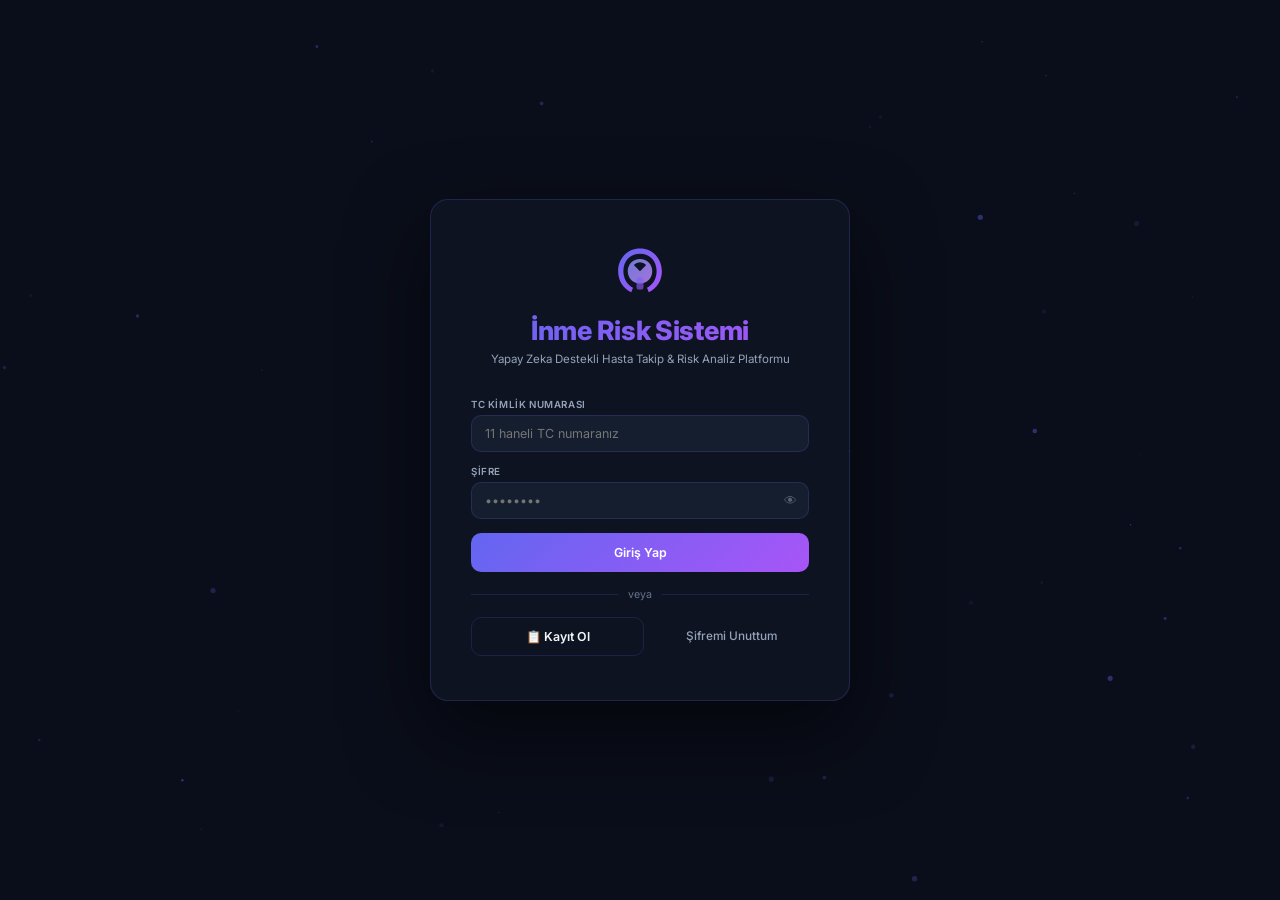
<file: frontend/index.html>
<!DOCTYPE html>
<html lang="tr">
<head>
<meta charset="UTF-8">
<meta name="viewport" content="width=device-width, initial-scale=1.0">
<title>İnme Risk Analiz Sistemi</title>
<link href="https://fonts.googleapis.com/css2?family=Inter:wght@300;400;500;600;700;800;900&display=swap" rel="stylesheet">
<style>
*{margin:0;padding:0;box-sizing:border-box}
:root{
  --bg:#0a0e1a;--bg2:#111827;--bg3:#1a2235;
  --card:rgba(17,24,39,0.92);--border:rgba(99,102,241,0.18);
  --accent:#6366f1;--accent2:#a855f7;
  --t1:#f1f5f9;--t2:#94a3b8;--t3:#64748b;
  --green:#22c55e;--yellow:#f59e0b;--red:#ef4444;
  --grad:linear-gradient(135deg,#6366f1,#a855f7);
  --grad2:linear-gradient(135deg,#06b6d4,#6366f1);
  --grad3:linear-gradient(135deg,#22c55e,#14b8a6);
  --r:10px;--rl:18px;--sh:0 20px 60px rgba(0,0,0,.5);
}
html,body{height:100%;overflow:hidden;font-family:'Inter',sans-serif;background:var(--bg);color:var(--t1);font-size:.9rem}
.hidden{display:none!important}
.w100{width:100%}

/* ── PAGE TRANSITION OVERLAY ── */
#pageOverlay{
  position:fixed;inset:0;background:var(--bg);z-index:9990;
  opacity:0;pointer-events:none;transition:opacity .2s ease;
}
#pageOverlay.show{opacity:1;pointer-events:all}

/* ── PAGES — her sayfa kendi bağımsız viewport'u ── */
.pg{
  position:fixed;top:0;left:0;
  width:100%;height:100%;
  overflow-y:auto;overflow-x:hidden;
  background:var(--bg);
  display:none;
  z-index:1;   /* modaller (8000) her zaman üstte kalır */
}
.pg.active{
  display:block;
  animation:pgIn .32s cubic-bezier(.22,1,.36,1);
}
@keyframes pgIn{from{opacity:0}to{opacity:1}}

/* ── TOAST ── */
#toast-box{position:fixed;top:20px;right:20px;z-index:9999;display:flex;flex-direction:column;gap:8px;pointer-events:none}
.tk{min-width:270px;padding:12px 16px;border-radius:var(--r);background:var(--bg2);border-left:4px solid var(--accent);color:var(--t1);display:flex;align-items:center;gap:9px;animation:tkIn .28s ease-out;box-shadow:var(--sh);font-size:.82rem;pointer-events:auto}
.tk.ok{border-color:var(--green)}.tk.err{border-color:var(--red)}.tk.warn{border-color:var(--yellow)}
.tk.out{animation:tkOut .25s ease-in forwards}
@keyframes tkIn{from{transform:translateX(110%);opacity:0}to{transform:translateX(0);opacity:1}}
@keyframes tkOut{to{transform:translateX(110%);opacity:0}}

/* ── FORM ATOMS ── */
.fg{margin-bottom:14px;text-align:left}
.fg label{display:block;font-size:.68rem;color:var(--t2);margin-bottom:5px;font-weight:600;text-transform:uppercase;letter-spacing:.6px}
.fg input,.fg select{width:100%;padding:10px 13px;background:rgba(30,41,59,.55);border:1.5px solid rgba(99,102,241,.2);border-radius:var(--r);color:var(--t1);font-size:.87rem;font-family:inherit;outline:none;transition:border .2s,box-shadow .2s;-webkit-appearance:none;appearance:none}
.fg input:focus,.fg select:focus{border-color:var(--accent);box-shadow:0 0 0 3px rgba(99,102,241,.12)}
.fg select option{background:#1a2235}
.fg input.bad{border-color:var(--red)!important;animation:sh .35s}
@keyframes sh{0%,100%{transform:translateX(0)}30%{transform:translateX(-5px)}70%{transform:translateX(5px)}}
.row2{display:grid;grid-template-columns:1fr 1fr;gap:14px}
.row3{display:grid;grid-template-columns:1fr 1fr 1fr;gap:12px}
.pw{position:relative}.pw input{padding-right:40px}
.eye-btn{position:absolute;right:10px;top:50%;transform:translateY(-50%);background:none;border:none;cursor:pointer;font-size:.9rem;opacity:.5;padding:2px;color:var(--t2)}
.eye-btn:hover{opacity:.9}
.rdg{display:flex;gap:8px;padding-top:6px}
.rdg input[type=radio]{position:absolute;opacity:0;width:0;height:0;pointer-events:none}
.rdg label{padding:7px 22px;border-radius:20px;cursor:pointer;font-size:.84rem;border:1.5px solid rgba(99,102,241,.35);color:var(--t2);transition:all .2s;font-weight:500;text-transform:none;letter-spacing:0;display:inline-flex;align-items:center}
.rdg label:has(input:checked){background:var(--grad);border-color:transparent;color:#fff;box-shadow:0 4px 14px rgba(99,102,241,.35)}
.hint{font-size:.69rem;color:var(--t3);margin-top:3px;display:block}
.sep{border:none;border-top:1px solid var(--border);margin:18px 0}

/* ── BUTTONS ── */
.btn{border:none;border-radius:var(--r);cursor:pointer;font-family:inherit;font-weight:600;transition:transform .15s,box-shadow .2s,opacity .2s;font-size:.86rem;display:inline-flex;align-items:center;gap:6px;justify-content:center}
.btn:disabled{opacity:.5;pointer-events:none}
.bp{background:var(--grad);color:#fff;padding:12px 26px}
.bp:hover{transform:translateY(-2px);box-shadow:0 8px 22px rgba(99,102,241,.35)}
.bs{background:transparent;border:1.5px solid var(--border);color:var(--t1);padding:11px 22px}
.bs:hover{border-color:var(--accent);background:rgba(99,102,241,.07)}
.bg_{background:none;border:none;color:var(--t2);padding:8px 14px;cursor:pointer;font-size:.82rem;font-family:inherit;font-weight:500}
.bg_:hover{color:var(--t1)}
.bsm{padding:8px 18px;font-size:.8rem}
.bxs{padding:5px 12px;font-size:.75rem;border-radius:6px}

/* ── MODAL ── */
.ov{display:none;position:fixed;inset:0;background:rgba(0,0,0,.72);z-index:8000;align-items:center;justify-content:center;backdrop-filter:blur(6px)}
.ov.open{display:flex;animation:ovIn .2s ease}
@keyframes ovIn{from{opacity:0}to{opacity:1}}
.mc{background:var(--bg2);border:1px solid var(--border);border-radius:var(--rl);width:90%;max-width:500px;max-height:93vh;overflow-y:auto;animation:mcIn .28s cubic-bezier(.34,1.56,.64,1);box-shadow:var(--sh)}
.mc.mlg{max-width:660px}
@keyframes mcIn{from{opacity:0;transform:scale(.91)}to{opacity:1;transform:scale(1)}}
.mh{display:flex;justify-content:space-between;align-items:center;padding:16px 22px;border-bottom:1px solid var(--border);position:sticky;top:0;background:var(--bg2);z-index:2}
.mh h3{font-size:1rem;font-weight:700;display:flex;align-items:center;gap:8px}
.mx{background:none;border:none;color:var(--t3);font-size:1.5rem;cursor:pointer;line-height:1;padding:0 2px}.mx:hover{color:var(--t1)}
.mb{padding:20px 22px}.mb h4{color:var(--accent);font-size:.72rem;text-transform:uppercase;letter-spacing:.7px;margin:16px 0 10px;display:flex;align-items:center;gap:6px}
.mb h4:first-child{margin-top:0}
.mf{display:flex;justify-content:flex-end;gap:10px;padding:14px 22px;border-top:1px solid var(--border);position:sticky;bottom:0;background:var(--bg2)}

/* ── STEPS (forgot pass) ── */
.stps{display:flex;align-items:center;gap:8px;margin-bottom:20px}
.sd{width:28px;height:28px;border-radius:50%;display:flex;align-items:center;justify-content:center;font-size:.7rem;font-weight:700;border:2px solid var(--border);color:var(--t3);flex-shrink:0}
.sd.on{background:var(--grad);border-color:transparent;color:#fff}
.sd.dn{background:var(--green);border-color:transparent;color:#fff}
.sl{flex:1;height:1px;background:var(--border)}
.sqb{background:rgba(99,102,241,.07);border:1px solid rgba(99,102,241,.18);border-radius:var(--r);padding:12px 15px;margin-bottom:12px;font-size:.82rem;color:var(--t2);line-height:1.6}

/* ═══════════════════════════════════════════
   PAGE 1 — GİRİŞ
═══════════════════════════════════════════ */
/* login sayfası — .pg'den position:fixed miras alır, sadece içerik flex hizalaması */
#pg-login{align-items:center;justify-content:center}
#pg-login.active{display:flex}
#pCvs{position:absolute;inset:0;pointer-events:none;z-index:0}
.lc{position:relative;z-index:1;background:rgba(15,20,35,.9);backdrop-filter:blur(24px);border:1px solid rgba(99,102,241,.22);border-radius:var(--rl);padding:44px 40px;width:100%;max-width:420px;text-align:center;box-shadow:0 32px 80px rgba(0,0,0,.55)}
.llogo{display:flex;justify-content:center;margin-bottom:14px}
.ltit{font-size:1.85rem;font-weight:800;background:var(--grad);-webkit-background-clip:text;-webkit-text-fill-color:transparent;background-clip:text;letter-spacing:-.3px;margin-bottom:5px}
.lsub{color:var(--t2);font-size:.8rem;margin-bottom:30px;line-height:1.5}
.ldiv{display:flex;align-items:center;gap:10px;margin:16px 0;color:var(--t3);font-size:.74rem}
.ldiv::before,.ldiv::after{content:'';flex:1;height:1px;background:var(--border)}
.lbtns{display:flex;gap:10px}
.lbtns>*{flex:1}

/* ═══════════════════════════════════════════
   PAGE 2 — DOKTOR PROFİLİ
═══════════════════════════════════════════ */
#pg-profile{background:var(--bg)}
.tbar{display:flex;align-items:center;justify-content:space-between;padding:0 30px;height:58px;background:rgba(8,12,26,.97);backdrop-filter:blur(14px);border-bottom:1px solid var(--border);position:sticky;top:0;z-index:100}
.tbrand{display:flex;align-items:center;gap:10px;font-weight:700;font-size:.92rem;background:var(--grad);-webkit-background-clip:text;-webkit-text-fill-color:transparent;background-clip:text}
.tacts{display:flex;align-items:center;gap:10px}
.tdoc{font-size:.8rem;color:var(--t2)}
.api-dot{display:inline-flex;align-items:center;gap:5px;font-size:.69rem;padding:3px 9px;border-radius:12px;font-weight:600}
.api-on{background:rgba(34,197,94,.1);color:var(--green);border:1px solid rgba(34,197,94,.22)}
.api-off{background:rgba(239,68,68,.08);color:#f87171;border:1px solid rgba(239,68,68,.18)}

.pw2{max-width:920px;margin:0 auto;padding:36px 22px}

/* Hero */
.hero{background:linear-gradient(135deg,rgba(99,102,241,.1),rgba(168,85,247,.06));border:1px solid rgba(99,102,241,.22);border-radius:var(--rl);padding:38px 44px;display:flex;align-items:center;gap:36px;margin-bottom:22px;position:relative;overflow:hidden}
.hero::after{content:'';position:absolute;top:-80px;right:-80px;width:240px;height:240px;background:radial-gradient(circle,rgba(99,102,241,.15),transparent 70%);pointer-events:none}
.hav{width:92px;height:92px;border-radius:50%;background:var(--grad);display:flex;align-items:center;justify-content:center;font-size:2rem;font-weight:900;color:#fff;flex-shrink:0;box-shadow:0 8px 28px rgba(99,102,241,.4);letter-spacing:-1px}
.hinfo h1{font-size:1.85rem;font-weight:800;letter-spacing:-.3px;margin:6px 0}
.hbadge{display:inline-flex;align-items:center;gap:6px;background:rgba(99,102,241,.14);border:1px solid rgba(99,102,241,.28);border-radius:20px;padding:4px 13px;font-size:.78rem;font-weight:600;color:#a5b4fc;margin-bottom:8px}
.hwelcome{color:var(--t2);font-size:.84rem;line-height:1.7}

/* Stats */
.sg{display:grid;grid-template-columns:repeat(3,1fr);gap:12px;margin-bottom:22px}
.sc{background:var(--card);border:1px solid var(--border);border-radius:var(--r);padding:18px 20px;text-align:center}
.sc .n{font-size:1.75rem;font-weight:800;display:block;background:var(--grad);-webkit-background-clip:text;-webkit-text-fill-color:transparent;background-clip:text}
.sc .l{font-size:.7rem;color:var(--t2);margin-top:2px;display:block;text-transform:uppercase;letter-spacing:.5px}

/* Info cards */
.ig{display:grid;grid-template-columns:repeat(3,1fr);gap:12px;margin-bottom:22px}
.ic{background:var(--card);border:1px solid var(--border);border-radius:var(--r);padding:18px 20px;transition:border-color .2s,transform .2s;cursor:default}
.ic:hover{border-color:rgba(99,102,241,.38);transform:translateY(-2px)}
.ic .ii{font-size:1.3rem;margin-bottom:9px}
.ic .il{font-size:.67rem;color:var(--t3);text-transform:uppercase;letter-spacing:.6px;margin-bottom:4px}
.ic .iv{font-size:.92rem;font-weight:700}

/* CTA */
.cta{background:var(--card);border:1px solid var(--border);border-radius:var(--rl);padding:28px 36px;text-align:center}
.cta h3{font-size:1.1rem;margin-bottom:6px}
.cta p{color:var(--t2);font-size:.82rem;margin-bottom:20px;line-height:1.6}
.ctab{display:flex;gap:12px;justify-content:center;flex-wrap:wrap}

/* Geçmiş analizler banner kartı */
.hist-banner{
  display:flex;align-items:center;justify-content:space-between;
  background:linear-gradient(135deg,rgba(99,102,241,.13),rgba(168,85,247,.09));
  border:1.5px solid rgba(99,102,241,.32);
  border-radius:var(--r);padding:18px 24px;margin-bottom:18px;
  cursor:pointer;transition:border-color .2s,transform .18s,box-shadow .2s;gap:14px;
}
.hist-banner:hover{border-color:rgba(99,102,241,.7);transform:translateY(-2px);box-shadow:0 8px 24px rgba(99,102,241,.18)}
.hist-banner-left{display:flex;align-items:center;gap:14px}
.hist-banner-icon{font-size:1.8rem;flex-shrink:0}
.hist-banner-title{font-size:.95rem;font-weight:700;color:var(--t1);margin-bottom:3px}
.hist-banner-sub{font-size:.74rem;color:var(--t2);line-height:1.4}
.hist-banner-right{display:flex;align-items:baseline;gap:5px;flex-shrink:0;text-align:right}
.hist-banner-count{font-size:1.8rem;font-weight:900;background:var(--grad);-webkit-background-clip:text;-webkit-text-fill-color:transparent;background-clip:text;line-height:1}
.hist-banner-label{font-size:.72rem;color:var(--t3);text-transform:uppercase;letter-spacing:.5px;align-self:center}
.hist-banner-arrow{font-size:1.2rem;color:var(--accent);margin-left:6px;transition:transform .2s}
.hist-banner:hover .hist-banner-arrow{transform:translateX(5px)}
@media(max-width:600px){.hist-banner{flex-direction:column;align-items:flex-start}.hist-banner-right{align-self:flex-end}}

/* ═══════════════════════════════════════════
   PAGE 3 — RİSK ANALİZİ
═══════════════════════════════════════════ */
#pg-risk{background:var(--bg)}
.rw{max-width:1100px;margin:0 auto;padding:28px 22px}
.rh{display:flex;align-items:flex-start;justify-content:space-between;margin-bottom:22px;gap:12px;flex-wrap:wrap}
.rh h2{font-size:1.25rem;font-weight:700;display:flex;align-items:center;gap:8px}
.rh-sub{font-size:.76rem;color:var(--t2);margin-top:3px}

.rl{display:grid;grid-template-columns:1fr 1fr;gap:20px;align-items:start}

/* Form panel */
.fp{background:var(--card);border:1px solid var(--border);border-radius:var(--rl);padding:26px;backdrop-filter:blur(16px)}
.pt{font-size:.7rem;color:var(--t3);text-transform:uppercase;letter-spacing:.7px;margin-bottom:18px;display:flex;align-items:center;gap:8px}
.pt::after{content:'';flex:1;height:1px;background:var(--border)}

/* Result panel */
.rp{background:var(--card);border:1px solid var(--border);border-radius:var(--rl);padding:26px;backdrop-filter:blur(16px);min-height:500px;display:flex;align-items:center;justify-content:center}
.rph{text-align:center;color:var(--t3)}
.rph .rpi{font-size:3.2rem;margin-bottom:14px;opacity:.55}
.rph p{font-size:.85rem;line-height:1.9;color:var(--t2)}

/* Gauge */
.gw{text-align:center;margin-bottom:20px}
.gauge{width:172px;height:172px;border-radius:50%;margin:0 auto 14px;display:flex;align-items:center;justify-content:center;flex-direction:column;border:7px solid}
.gauge .gs{font-size:2.2rem;font-weight:900;display:block;line-height:1.1}
.gauge .gl{font-size:.8rem;font-weight:700;margin-top:5px;display:block;text-transform:uppercase;letter-spacing:.5px}
.rb{height:11px;background:rgba(255,255,255,.07);border-radius:6px;overflow:hidden;margin:10px 0}
.rf{height:100%;border-radius:6px;transition:width 1.2s cubic-bezier(.22,1,.36,1);width:0}
.rl-txt{text-align:center;font-size:.9rem;font-weight:600;margin-bottom:18px}

/* Factors */
.fl{margin-bottom:18px}
.ft{font-size:.69rem;color:var(--t3);text-transform:uppercase;letter-spacing:.6px;margin-bottom:10px;display:flex;align-items:center;gap:7px}
.ft::after{content:'';flex:1;height:1px;background:var(--border)}
.fac{display:flex;align-items:center;gap:10px;margin-bottom:9px;font-size:.77rem}
.fl_{min-width:144px;color:var(--t2)}
.fb{flex:1;height:6px;background:rgba(255,255,255,.07);border-radius:3px;overflow:hidden}
.ff{height:100%;border-radius:3px;transition:width .75s cubic-bezier(.22,1,.36,1);width:0}
.fn{min-width:26px;text-align:right;color:var(--t3)}

/* Recs */
.rec-box{background:rgba(99,102,241,.05);border:1px solid rgba(99,102,241,.14);border-radius:var(--r);padding:14px 16px;margin-bottom:18px}
.rt{font-size:.69rem;color:var(--t3);text-transform:uppercase;letter-spacing:.6px;margin-bottom:9px}
.ri{display:flex;align-items:flex-start;gap:7px;font-size:.79rem;color:var(--t2);margin-bottom:6px;line-height:1.5}
.ri::before{content:'›';color:var(--accent);font-weight:800;flex-shrink:0}
.ract{display:flex;gap:10px;justify-content:center;margin-top:6px}
/* Doktor kartları & yaşam tarzı önerileri */
.rec-section{margin-bottom:14px}
.rec-sec-title{font-size:.69rem;font-weight:700;color:var(--t3);text-transform:uppercase;letter-spacing:.08em;margin-bottom:8px;display:flex;align-items:center;gap:6px}
.rec-sec-title::after{content:'';flex:1;height:1px;background:var(--border)}
.doc-cards{display:flex;flex-direction:column;gap:7px}
.doc-card{background:rgba(255,255,255,.04);border:1px solid var(--border);border-radius:10px;padding:10px 14px;display:flex;align-items:flex-start;gap:11px}
.doc-badge{padding:3px 9px;border-radius:20px;font-size:.68rem;font-weight:700;color:#fff;white-space:nowrap;flex-shrink:0;margin-top:2px}
.doc-badge.acil{background:#ef4444}.doc-badge.oncelikli{background:#f59e0b}.doc-badge.rutin{background:#22c55e}
.doc-name{font-weight:600;font-size:.84rem;color:var(--t1);margin-bottom:2px}
.doc-why{font-size:.75rem;color:var(--t2);line-height:1.4}
.tip-list{list-style:none;padding:0;margin:0;display:flex;flex-direction:column;gap:6px}
.tip-item{display:flex;gap:8px;align-items:flex-start;font-size:.79rem;color:var(--t2);line-height:1.45}
.tip-icon{font-size:.85rem;flex-shrink:0;margin-top:.15rem}

/* Field section divider */
.sec-head{display:flex;align-items:center;gap:10px;margin:18px 0 14px;font-size:.72rem;color:var(--accent);font-weight:700;text-transform:uppercase;letter-spacing:.7px}
.sec-head::after{content:'';flex:1;height:1px;background:rgba(99,102,241,.2)}

/* ═══════════════════════════════════════════
   PAGE 4 — KAYDEDİLMİŞ RİSKLER
═══════════════════════════════════════════ */
#pg-history{background:var(--bg)}
.hw{max-width:1100px;margin:0 auto;padding:28px 22px}
.hpage-head{display:flex;align-items:flex-start;justify-content:space-between;margin-bottom:22px;gap:12px;flex-wrap:wrap}
.hpage-head h2{font-size:1.25rem;font-weight:700;display:flex;align-items:center;gap:8px}
.hpage-sub{font-size:.76rem;color:var(--t2);margin-top:3px}

/* Filtre bar */
.hfbar{display:flex;gap:10px;margin-bottom:18px;flex-wrap:wrap;align-items:center}
.hfbar input{flex:1;min-width:180px;padding:9px 13px;background:rgba(30,41,59,.55);border:1.5px solid rgba(99,102,241,.2);border-radius:var(--r);color:var(--t1);font-size:.84rem;font-family:inherit;outline:none}
.hfbar input:focus{border-color:var(--accent)}
.hfbar select{padding:9px 13px;background:rgba(30,41,59,.55);border:1.5px solid rgba(99,102,241,.2);border-radius:var(--r);color:var(--t1);font-size:.84rem;font-family:inherit;outline:none;-webkit-appearance:none;appearance:none;cursor:pointer}
.hfbar select option{background:#1a2235}
.hfbar select:focus{border-color:var(--accent)}

/* Kayıt sayacı */
.hcount{font-size:.75rem;color:var(--t3);white-space:nowrap;align-self:center}

/* Risk kartları */
.hlist{display:flex;flex-direction:column;gap:10px}
.hcard{background:var(--card);border:1px solid var(--border);border-radius:var(--r);padding:16px 20px;display:grid;grid-template-columns:auto 1fr auto;align-items:center;gap:16px;transition:border-color .2s,transform .2s;cursor:default}
.hcard:hover{border-color:rgba(99,102,241,.38);transform:translateX(3px)}
.hcard-left{display:flex;flex-direction:column;align-items:center;gap:4px;min-width:72px}
.hbadge{padding:5px 11px;border-radius:20px;font-size:.72rem;font-weight:700;text-align:center;white-space:nowrap}
.hbadge.dusuk{background:rgba(34,197,94,.12);color:#4ade80;border:1px solid rgba(34,197,94,.25)}
.hbadge.orta{background:rgba(245,158,11,.12);color:#fbbf24;border:1px solid rgba(245,158,11,.25)}
.hbadge.yuksek{background:rgba(239,68,68,.12);color:#f87171;border:1px solid rgba(239,68,68,.25)}
.hpct{font-size:1.45rem;font-weight:900;line-height:1}
.hpct.dusuk{color:#4ade80}.hpct.orta{color:#fbbf24}.hpct.yuksek{color:#f87171}
.hcard-mid{min-width:0}
.hcard-date{font-size:.74rem;color:var(--t3);margin-bottom:5px}
.hcard-params{display:flex;flex-wrap:wrap;gap:6px}
.htag{display:inline-flex;align-items:center;gap:4px;padding:3px 9px;background:rgba(99,102,241,.09);border:1px solid rgba(99,102,241,.15);border-radius:20px;font-size:.7rem;color:var(--t2)}
.htag.warn{background:rgba(239,68,68,.08);border-color:rgba(239,68,68,.18);color:#f87171}
.hcard-right{}

/* Boş durum */
.hempty{text-align:center;padding:60px 20px;color:var(--t3)}
.hempty-icon{font-size:3rem;margin-bottom:14px;opacity:.4}
.hempty p{font-size:.84rem;color:var(--t2);line-height:1.8}

/* Detay modal içeriği */
.drow{display:flex;justify-content:space-between;align-items:center;padding:8px 0;border-bottom:1px solid rgba(99,102,241,.09);font-size:.83rem}
.drow:last-child{border-bottom:none}
.drow .dk{color:var(--t3);font-size:.75rem}
.drow .dv{font-weight:600;color:var(--t1)}

/* Yüklenme */
.hloading{text-align:center;padding:50px;color:var(--t2);font-size:.84rem}

/* ── responsive ── */
@media(max-width:860px){
  .rl{grid-template-columns:1fr}
  .ig{grid-template-columns:1fr 1fr}
  .hero{flex-direction:column;text-align:center;padding:28px 20px;gap:20px}
  .sg{grid-template-columns:repeat(3,1fr)}
}
@media(max-width:600px){
  .row2,.row3{grid-template-columns:1fr}
  .ig{grid-template-columns:1fr}
  .sg{grid-template-columns:1fr}
  .lc{margin:12px;padding:30px 18px}
  .pw2,.rw{padding:18px 12px}
  .tbar{padding:0 14px}
  .ctab{flex-direction:column}
  .ctab .btn{width:100%}
  .hinfo h1{font-size:1.45rem}
}
</style>
</head>
<body>

<!-- Page transition overlay -->
<div id="pageOverlay"></div>
<div id="toast-box"></div>

<!-- ═══════════════════════════════════════════════════════════
     SAYFA 1 — GİRİŞ
═══════════════════════════════════════════════════════════ -->
<div id="pg-login" class="pg active">
  <canvas id="pCvs"></canvas>
  <div class="lc">
    <div class="llogo">
      <svg viewBox="0 0 64 64" width="56" height="56">
        <defs>
          <linearGradient id="lg1" x1="0%" y1="0%" x2="100%" y2="100%"><stop offset="0%" stop-color="#6366f1"/><stop offset="100%" stop-color="#a855f7"/></linearGradient>
          <linearGradient id="lg2" x1="0%" y1="0%" x2="100%" y2="100%"><stop offset="0%" stop-color="#818cf8"/><stop offset="100%" stop-color="#c084fc"/></linearGradient>
        </defs>
        <path d="M32 5C17 5 7 17 7 31c0 11 6 20 15 24l2-5c-7-4-11-11-11-19C13 19 21 11 32 11s19 8 19 20c0 8-4 15-11 19l2 5c9-4 15-13 15-24C57 17 47 5 32 5z" fill="url(#lg1)"/>
        <path d="M32 17c-8 0-14 6-14 14s6 14 14 14 14-6 14-14-6-14-14-14zm0 4a10 10 0 0 1 7.1 2.9l-7.1 7.1-7.1-7.1A10 10 0 0 1 32 21z" fill="url(#lg2)" opacity=".85"/>
        <rect x="28" y="38" width="8" height="14" rx="3" fill="url(#lg1)" opacity=".65"/>
      </svg>
    </div>
    <div class="ltit">İnme Risk Sistemi</div>
    <div class="lsub">Yapay Zeka Destekli Hasta Takip &amp; Risk Analiz Platformu</div>

    <div class="fg">
      <label>TC Kimlik Numarası</label>
      <input type="text" id="ltc" placeholder="11 haneli TC numaranız" maxlength="11" autocomplete="username" inputmode="numeric">
    </div>
    <div class="fg">
      <label>Şifre</label>
      <div class="pw">
        <input type="password" id="lpass" placeholder="••••••••" autocomplete="current-password">
        <button class="eye-btn" type="button" onclick="togEye('lpass',this)">👁</button>
      </div>
    </div>
    <button class="btn bp w100" onclick="doLogin()">Giriş Yap</button>
    <div class="ldiv">veya</div>
    <div class="lbtns">
      <button class="btn bs" onclick="openMod('mReg')">📋 Kayıt Ol</button>
      <button class="bg_" onclick="openForgot()">Şifremi Unuttum</button>
    </div>
  </div>
</div>

<!-- ═══════════════════════════════════════════════════════════
     SAYFA 2 — DOKTOR PROFİLİ
═══════════════════════════════════════════════════════════ -->
<div id="pg-profile" class="pg">
  <nav class="tbar">
    <div class="tbrand"><span>🧠</span><span>İnme Risk Sistemi</span></div>
    <div class="tacts">
      <span class="tdoc" id="navDoc"></span>
      <span class="api-dot api-off" id="apiBadge">● Yerel</span>
      <button class="btn bs bxs" onclick="navRisk()">Risk Analizi →</button>
      <button class="btn bs bxs" onclick="navHistory()">📋 Geçmiş</button>
      <button class="btn bs bxs" onclick="doLogout()">Çıkış</button>
    </div>
  </nav>

  <div class="pw2">
    <!-- HERO -->
    <div class="hero">
      <div class="hav" id="hAv">?</div>
      <div class="hinfo">
        <div class="hbadge" id="hBadge">🩺 — Uzmanı</div>
        <h1 id="hName">Dr. —</h1>
        <div class="hwelcome" id="hWel">Sisteme hoş geldiniz.</div>
        <div style="font-size:.74rem;color:var(--t3);margin-top:5px" id="hLast"></div>
      </div>
    </div>

    <!-- STATS -->
    <div class="sg">
      <div class="sc"><span class="n" id="sAnaliz">0</span><span class="l">Toplam Analiz</span></div>
      <div class="sc"><span class="n" id="sGiris">0</span><span class="l">Toplam Giriş</span></div>
      <div class="sc"><span class="n" id="sKayit">—</span><span class="l">Kayıt Tarihi</span></div>
    </div>

    <!-- INFO CARDS -->
    <div class="ig">
      <div class="ic"><div class="ii">🪪</div><div class="il">Doktor ID</div><div class="iv" id="iId">—</div></div>
      <div class="ic"><div class="ii">🔒</div><div class="il">TC Kimlik (Maskeli)</div><div class="iv" id="iTC">—</div></div>
      <div class="ic"><div class="ii">🏥</div><div class="il">Uzmanlık Alanı</div><div class="iv" id="iUzm">—</div></div>
      <div class="ic"><div class="ii">📅</div><div class="il">Sisteme Kayıt</div><div class="iv" id="iKayit">—</div></div>
      <div class="ic"><div class="ii">🕐</div><div class="il">Son Giriş</div><div class="iv" id="iSonG">—</div></div>
      <div class="ic"><div class="ii">📊</div><div class="il">Giriş Sayısı</div><div class="iv" id="iGiris">—</div></div>
    </div>

    <!-- CTA -->
    <div class="cta">
      <h3>Risk Analizi Başlatın</h3>
      <p>Hasta demografik ve klinik verilerini girerek yapay zeka modeli ile inme risk tahmini gerçekleştirin.</p>
      <div class="ctab">
        <button class="btn bp" onclick="navRisk()">🧠 Risk Analizi Yap</button>
        <button class="btn bs" onclick="openMod('mPass')">🔑 Şifre Değiştir</button>
        <button class="btn bs" onclick="doLogout()">🚪 Çıkış Yap</button>
      </div>
    </div>
  </div>
</div>

<!-- ═══════════════════════════════════════════════════════════
     SAYFA 3 — RİSK ANALİZİ
═══════════════════════════════════════════════════════════ -->
<div id="pg-risk" class="pg">
  <nav class="tbar">
    <div class="tbrand"><span>🧠</span><span>Risk Analizi</span></div>
    <div class="tacts">
      <span class="tdoc" id="navDoc2"></span>
      <button class="btn bs bxs" onclick="navHistory()">📋 Geçmiş</button>
      <button class="btn bs bxs" onclick="navProfile()">← Profilim</button>
      <button class="btn bs bxs" onclick="doLogout()">Çıkış</button>
    </div>
  </nav>

  <div class="rw">
    <div class="rh">
      <div>
        <h2>🧠 İnme Risk Analizi</h2>
        <div class="rh-sub">Veri seti alanlarını eksiksiz doldurun — model inme olasılığını hesaplasın</div>
      </div>
      <span class="api-dot api-off" id="apiBadge2">● Yerel</span>
    </div>

    <div class="rl">

      <!-- FORM PANELİ -->
      <div class="fp">

        <!-- DEMOGRAFİK -->
        <div class="pt">👤 Demografik Bilgiler</div>

        <div class="row2">
          <div class="fg">
            <label>Yaş *</label>
            <input type="number" id="fYas" min="1" max="120" placeholder="1 – 120">
            <span class="hint">Veri seti: 1–120</span>
          </div>
          <div class="fg">
            <label>Cinsiyet *</label>
            <div class="rdg">
              <label><input type="radio" name="rCin" value="Erkek" checked> Erkek</label>
              <label><input type="radio" name="rCin" value="Kadın"> Kadın</label>
            </div>
          </div>
        </div>

        <div class="row2">
          <div class="fg">
            <label>Medeni Durum *</label>
            <select id="fEvli">
              <option value="Evet">Evet (Evli)</option>
              <option value="Hayır">Hayır (Bekar)</option>
            </select>
          </div>
          <div class="fg">
            <label>Çalışma Tipi *</label>
            <select id="fCalisma">
              <option value="Çalışan">Çalışan (Özel Sektör)</option>
              <option value="Hükümet">Hükümet (Kamu)</option>
              <option value="Serbest">Serbest (Kendi İşi)</option>
              <option value="İşsiz">İşsiz</option>
              <option value="Çocuk">Çocuk</option>
            </select>
          </div>
        </div>

        <div class="fg">
          <label>İkamet Tipi *</label>
          <div class="rdg">
            <label><input type="radio" name="rIk" value="Kentsel" checked> 🏙️ Kentsel</label>
            <label><input type="radio" name="rIk" value="Kırsal"> 🌾 Kırsal</label>
          </div>
        </div>

        <hr class="sep">

        <!-- KLİNİK / SENSÖR -->
        <div class="pt">🩺 Klinik &amp; Sensör Verileri</div>

        <div class="row2">
          <div class="fg">
            <label>Hipertansiyon *</label>
            <div class="rdg">
              <label><input type="radio" name="rHT" value="1"> ✅ Var</label>
              <label><input type="radio" name="rHT" value="0" checked> ❌ Yok</label>
            </div>
          </div>
          <div class="fg">
            <label>Kalp Hastalığı *</label>
            <div class="rdg">
              <label><input type="radio" name="rKH" value="1"> ✅ Var</label>
              <label><input type="radio" name="rKH" value="0" checked> ❌ Yok</label>
            </div>
          </div>
        </div>

        <div class="row2">
          <div class="fg">
            <label>Ort. Kan Şekeri (mg/dL) *</label>
            <input type="number" id="fSeker" min="40" max="400" step="0.1" placeholder="40 – 400">
            <span class="hint">Normal: 70–100 · Diyabetik: &gt;126</span>
          </div>
          <div class="fg">
            <label>Vücut Kitle İndeksi (kg/m²) *</label>
            <input type="number" id="fBmi" min="10" max="100" step="0.1" placeholder="10 – 100">
            <span class="hint">Normal: 18.5–24.9 · Obez: &gt;30</span>
          </div>
        </div>

        <div class="fg">
          <label>Sigara Kullanım Durumu *</label>
          <select id="fSigara">
            <option value="Hiç İçmedi">Hiç İçmedi</option>
            <option value="Eski İçici">Eski İçici (Bıraktı)</option>
            <option value="Halen İçiyor">Halen İçiyor</option>
          </select>
        </div>

        <div style="display:flex;gap:10px;margin-top:14px">
          <button class="btn bs bsm" onclick="clearRForm()">🔄 Temizle</button>
          <button class="btn bp" style="flex:1" id="calcBtn" onclick="calcRisk()">🧠 Risk Hesapla</button>
        </div>

      </div>

      <!-- SONUÇ PANELİ -->
      <div class="rp" id="resultPanel">
        <div class="rph">
          <div class="rpi">🧠</div>
          <p>Formu doldurun ve<br><strong style="color:var(--t1)">"Risk Hesapla"</strong> butonuna<br>tıklayın.</p>
        </div>
      </div>

    </div>
  </div>
</div>

<!-- ═══════════════════════════════════════════════════════════
     SAYFA 4 — KAYDEDİLMİŞ RİSKLER
═══════════════════════════════════════════════════════════ -->
<div id="pg-history" class="pg">
  <nav class="tbar">
    <div class="tbrand"><span>📋</span><span>Kaydedilmiş Riskler</span></div>
    <div class="tacts">
      <span class="tdoc" id="navDoc3"></span>
      <button class="btn bs bxs" onclick="navRisk()">Risk Analizi →</button>
      <button class="btn bs bxs" onclick="navProfile()">← Profilim</button>
      <button class="btn bs bxs" onclick="doLogout()">Çıkış</button>
    </div>
  </nav>

  <div class="hw">
    <div class="hpage-head">
      <div>
        <h2>📋 Kaydedilmiş Risk Analizleri</h2>
        <div class="hpage-sub">Daha önce gerçekleştirilen tüm risk analizlerinin geçmişi</div>
      </div>
      <button class="btn bp bxs" onclick="loadHistory()">↻ Yenile</button>
    </div>

    <!-- İstatistik özeti -->
    <div class="sg" id="hStatRow" style="margin-bottom:18px">
      <div class="sc"><span class="n" id="hsToplam">—</span><span class="l">Toplam Analiz</span></div>
      <div class="sc"><span class="n" id="hsYuksek" style="-webkit-text-fill-color:#f87171;color:#f87171">—</span><span class="l">Yüksek Risk</span></div>
      <div class="sc"><span class="n" id="hsSon">—</span><span class="l">Son Analiz</span></div>
    </div>

    <!-- Filtre bar -->
    <div class="hfbar">
      <input type="text" id="hSearch" placeholder="🔍 Tarih, risk seviyesi veya parametre ara..." oninput="filterHistory()">
      <select id="hFilter" onchange="filterHistory()">
        <option value="">Tüm Seviyeler</option>
        <option value="Yüksek">🔴 Yüksek</option>
        <option value="Orta">🟡 Orta</option>
        <option value="Düşük">🟢 Düşük</option>
      </select>
      <span class="hcount" id="hCountLbl"></span>
    </div>

    <!-- Liste -->
    <div id="hList" class="hlist">
      <div class="hloading">Yükleniyor...</div>
    </div>
  </div>
</div>

<!-- ═══════════════════════════════════════════════════════════
     MODALLER — tüm sayfaların SONUNDA, z-index:8000 ile her
     zaman üstte kalırlar (sayfalar z-index:1).
═══════════════════════════════════════════════════════════ -->

<!-- KAYIT MODAL -->
<div id="mReg" class="ov" onclick="if(event.target===this)closeMod('mReg')">
  <div class="mc mlg">
    <div class="mh"><h3>📋 Yeni Doktor Hesabı</h3><button class="mx" onclick="closeMod('mReg')">&times;</button></div>
    <div class="mb">
      <h4>👤 Kişisel Bilgiler</h4>
      <div class="row2">
        <div class="fg"><label>TC Kimlik No *</label><input id="rTC" maxlength="11" placeholder="11 haneli" inputmode="numeric"><span class="hint">0 ile başlamaz</span></div>
        <div class="fg"><label>Ad *</label><input id="rAd" placeholder="Adınız"></div>
      </div>
      <div class="row2">
        <div class="fg"><label>Soyad *</label><input id="rSoyad" placeholder="Soyadınız"></div>
        <div class="fg"><label>Uzmanlık Alanı *</label>
          <select id="rUzm">
            <option value="">— Seçin —</option>
            <option>Nöroloji</option><option>Kardiyoloji</option><option>İç Hastalıkları</option>
            <option>Genel Cerrahi</option><option>Ortopedi</option><option>Göğüs Hastalıkları</option>
            <option>Endokrinoloji</option><option>Psikiyatri</option><option>Radyoloji</option><option>Diğer</option>
          </select>
        </div>
      </div>
      <h4>🔒 Giriş Bilgileri</h4>
      <div class="row2">
        <div class="fg"><label>Şifre * <span class="hint" style="display:inline">(min 6 karakter)</span></label>
          <div class="pw"><input type="password" id="rP1" placeholder="Şifreniz"><button class="eye-btn" type="button" onclick="togEye('rP1',this)">👁</button></div>
        </div>
        <div class="fg"><label>Şifre Tekrar *</label>
          <div class="pw"><input type="password" id="rP2" placeholder="Tekrar girin"><button class="eye-btn" type="button" onclick="togEye('rP2',this)">👁</button></div>
        </div>
      </div>
      <h4>🛡️ Güvenlik</h4>
      <div class="sqb"><strong>Güvenlik Sorusu:</strong> Annenizin kızlık soyadı nedir?<br><span class="hint">Şifre sıfırlamada kullanılır.</span></div>
      <div class="fg"><label>Güvenlik Cevabı *</label><input id="rGuv" placeholder="Annenizin kızlık soyadı"></div>
    </div>
    <div class="mf">
      <button class="btn bs bsm" onclick="closeMod('mReg')">İptal</button>
      <button class="btn bp bsm" onclick="doRegister()">✅ Hesabı Oluştur</button>
    </div>
  </div>
</div>

<!-- ŞİFREMİ UNUTTUM MODAL -->
<div id="mForgot" class="ov" onclick="if(event.target===this)closeMod('mForgot')">
  <div class="mc">
    <div class="mh"><h3>🔓 Şifre Sıfırlama</h3><button class="mx" onclick="closeMod('mForgot')">&times;</button></div>
    <div class="mb">
      <div class="stps">
        <div class="sd on" id="sd1">1</div><div class="sl"></div><div class="sd" id="sd2">2</div>
      </div>
      <div id="fs1">
        <div class="fg"><label>TC Kimlik Numarası</label><input type="text" id="fTC" placeholder="11 haneli" maxlength="11" inputmode="numeric"></div>
        <button class="btn bp w100" onclick="forgotS1()">Devam Et →</button>
      </div>
      <div id="fs2" class="hidden">
        <div class="sqb" id="fSoru"></div>
        <div class="fg"><label>Cevabınız</label><input type="text" id="fCev" placeholder="Güvenlik sorusu cevabı"></div>
        <div class="row2">
          <div class="fg"><label>Yeni Şifre</label><div class="pw"><input type="password" id="fP1" placeholder="Min. 6 karakter"><button class="eye-btn" type="button" onclick="togEye('fP1',this)">👁</button></div></div>
          <div class="fg"><label>Tekrar</label><div class="pw"><input type="password" id="fP2" placeholder="Tekrar"><button class="eye-btn" type="button" onclick="togEye('fP2',this)">👁</button></div></div>
        </div>
        <div style="display:flex;gap:10px">
          <button class="btn bs bsm" onclick="forgotBack()">← Geri</button>
          <button class="btn bp bsm" style="flex:1" onclick="forgotS2()">Şifremi Sıfırla</button>
        </div>
      </div>
    </div>
  </div>
</div>

<!-- RİSK DETAY MODAL -->
<div id="mDetail" class="ov" onclick="if(event.target===this)closeMod('mDetail')">
  <div class="mc mlg">
    <div class="mh">
      <h3 id="mDetailTitle">📊 Risk Analizi Detayı</h3>
      <button class="mx" onclick="closeMod('mDetail')">&times;</button>
    </div>
    <div class="mb" id="mDetailBody"></div>
    <div class="mf">
      <button class="btn bs bsm" onclick="closeMod('mDetail')">Kapat</button>
    </div>
  </div>
</div>

<!-- ŞİFRE DEĞİŞTİR MODAL -->
<div id="mPass" class="ov" onclick="if(event.target===this)closeMod('mPass')">
  <div class="mc">
    <div class="mh"><h3>🔑 Şifre Değiştir</h3><button class="mx" onclick="closeMod('mPass')">&times;</button></div>
    <div class="mb">
      <div class="fg"><label>Mevcut Şifre</label><div class="pw"><input type="password" id="cpOld" placeholder="••••••"><button class="eye-btn" type="button" onclick="togEye('cpOld',this)">👁</button></div></div>
      <div class="fg"><label>Yeni Şifre (min. 6)</label><div class="pw"><input type="password" id="cpNew" placeholder="••••••"><button class="eye-btn" type="button" onclick="togEye('cpNew',this)">👁</button></div></div>
      <div class="fg"><label>Yeni Şifre Tekrar</label><div class="pw"><input type="password" id="cpNew2" placeholder="••••••"><button class="eye-btn" type="button" onclick="togEye('cpNew2',this)">👁</button></div></div>
    </div>
    <div class="mf">
      <button class="btn bs bsm" onclick="closeMod('mPass')">İptal</button>
      <button class="btn bp bsm" onclick="changePass()">Güncelle</button>
    </div>
  </div>
</div>

<script>
/* ════════════════════════════════════════════════════
   SABITLER
════════════════════════════════════════════════════ */
const DK  = 'inme_doktorlar_v3';
const GQ  = 'Annenizin kızlık soyadı nedir?';
const API = 'http://127.0.0.1:5000';

const SEED = [
  { doktor_id:'DR-00001', tc_no:'12345678901', ad:'Fatma',  soyad:'KAYA',  uzmanlik:'Nöroloji',       sifre:'sifre123', guvenlik:'yılmaz', kayit:'2025-01-10', son_giris:null, giris_sayisi:5,  analiz:42, aktif:true },
  { doktor_id:'DR-00002', tc_no:'98765432109', ad:'Mehmet', soyad:'DEMİR', uzmanlik:'Kardiyoloji',    sifre:'sifre123', guvenlik:'kaya',   kayit:'2025-02-15', son_giris:null, giris_sayisi:2,  analiz:17, aktif:true },
  { doktor_id:'DR-00003', tc_no:'11122233344', ad:'Ayşe',   soyad:'ŞAHİN', uzmanlik:'İç Hastalıkları',sifre:'sifre123', guvenlik:'demir',  kayit:'2025-03-20', son_giris:null, giris_sayisi:0,  analiz:0,  aktif:true }
];

let doctor = null;
let ftc    = '';
let apiOk  = false;

/* ════════════════════════════════════════════════════
   STORAGE
════════════════════════════════════════════════════ */
const getD = ()    => JSON.parse(localStorage.getItem(DK)||'[]');
const setD = arr   => localStorage.setItem(DK, JSON.stringify(arr));
const nextId = ()  => 'DR-' + String(getD().length + 1).padStart(5,'0');

/* ════════════════════════════════════════════════════
   UTILS
════════════════════════════════════════════════════ */
const tcOk  = v => /^\d{11}$/.test(v) && v[0] !== '0';
const mask  = v => v ? v.slice(0,3)+'•••'+v.slice(-3) : '—';

function fmtD(s) {
  if (!s) return '—';
  const d = new Date(s);
  if (isNaN(d)) return s;
  return `${String(d.getDate()).padStart(2,'0')}.${String(d.getMonth()+1).padStart(2,'0')}.${d.getFullYear()}`;
}
function fmtDT(s) {
  if (!s) return '—';
  const d = new Date(s);
  if (isNaN(d)) return s;
  return `${fmtD(s)} ${String(d.getHours()).padStart(2,'0')}:${String(d.getMinutes()).padStart(2,'0')}`;
}
function bad(id) {
  const el = document.getElementById(id); if (!el) return;
  el.classList.add('bad');
  el.addEventListener('animationend', () => el.classList.remove('bad'), {once:true});
}

/* ════════════════════════════════════════════════════
   TOAST
════════════════════════════════════════════════════ */
function toast(msg, type='info') {
  const icons = {ok:'✅',err:'❌',info:'ℹ️',warn:'⚠️'};
  const t = document.createElement('div');
  t.className = `tk ${type}`;
  t.innerHTML = `<span>${icons[type]||'ℹ️'}</span><span>${msg}</span>`;
  document.getElementById('toast-box').appendChild(t);
  setTimeout(()=>{ t.classList.add('out'); setTimeout(()=>t.remove(),300); }, 3600);
}

/* ════════════════════════════════════════════════════
   SAYFA GEÇİŞİ — fade-through-black
════════════════════════════════════════════════════ */
function navTo(name) {
  const ov = document.getElementById('pageOverlay');
  ov.classList.add('show');
  setTimeout(() => {
    /* Aktif sayfayı gizle */
    document.querySelectorAll('.pg').forEach(p => {
      p.classList.remove('active');
      p.scrollTop = 0; /* her sayfanın kendi scroll'unu sıfırla */
    });
    /* Yeni sayfayı aç */
    const next = document.getElementById('pg-' + name);
    next.scrollTop = 0;
    next.classList.add('active');
    requestAnimationFrame(() => ov.classList.remove('show'));
  }, 210);
}

function navProfile() { navTo('profile'); }
function navRisk()    { navTo('risk'); }
function navLogin()   { navTo('login'); }
function navHistory() {
  if (!doctor) { toast('Önce giriş yapın.', 'err'); return; }
  set('navDoc3', `Dr. ${doctor.ad} ${doctor.soyad[0]}.`);
  navTo('history');
  loadHistory();
}

/* ════════════════════════════════════════════════════
   API KONTROL
════════════════════════════════════════════════════ */
async function checkAPI() {
  try {
    const r = await fetch(API + '/api/doktorlar', {signal: AbortSignal.timeout(5000)});
    apiOk = r.ok;
  } catch { apiOk = false; }
  ['apiBadge','apiBadge2'].forEach(id => {
    const el = document.getElementById(id); if (!el) return;
    el.className = 'api-dot ' + (apiOk ? 'api-on' : 'api-off');
    el.textContent = apiOk ? '● API Bağlı' : '● Yerel Mod';
  });
  if (!apiOk) setTimeout(checkAPI, 3000);
}

/* ════════════════════════════════════════════════════
   GİRİŞ / ÇIKIŞ
════════════════════════════════════════════════════ */
async function doLogin() {
  const tc = document.getElementById('ltc').value.trim();
  const pw = document.getElementById('lpass').value;
  if (!tc)       { toast('TC kimlik zorunludur.',  'err'); bad('ltc');   return; }
  if (!pw)        { toast('Şifre zorunludur.',      'err'); bad('lpass'); return; }
  if (!tcOk(tc)) { toast('Geçersiz TC (11 haneli, 0 ile başlamaz).', 'err'); bad('ltc'); return; }

  /* ── API ile giriş dene ── */
  if (apiOk) {
    try {
      const res  = await fetch(API + '/api/doktorlar/login', {
        method: 'POST',
        headers: {'Content-Type': 'application/json'},
        body: JSON.stringify({tc_no: tc, password: pw}),
        signal: AbortSignal.timeout(4000),
      });
      const json = await res.json();
      if (json.durum === 'basarili') {
        const d = json.doktor;
        const localDoc = {
          doktor_id:   d.doktor_id,
          tc_no:       d.tc_no,
          ad:          d.ad,
          soyad:       d.soyad,
          uzmanlik:    d.uzmanlik,
          sifre:       pw,
          guvenlik:    '',
          kayit:       d.kayit_tarihi || d.kayit,
          son_giris:   new Date().toISOString(),
          giris_sayisi:(d.giris_sayisi || 0),
          analiz:      0,
          aktif:       true,
        };
        const docs = getD();
        const idx = docs.findIndex(x => x.tc_no === tc);
        if (idx >= 0) docs[idx] = {...docs[idx], ...localDoc};
        else docs.push(localDoc);
        setD(docs);
        doctor = localDoc;
        loadProfile(localDoc);
        toast(`Hoş geldiniz, Dr. ${localDoc.ad} ${localDoc.soyad}!`, 'ok');
        navTo('profile');
        return;
      }
      /* API hata döndü (401/404) */
      toast(json.hata || 'Giriş başarısız.', 'err');
      if (res.status === 401) bad('lpass'); else bad('ltc');
      return;
    } catch { /* ağ hatası → localStorage'a düş */ }
  }

  /* ── Yerel mod (offline/API kapalı) ── */
  const docs = getD();
  const doc  = docs.find(d => d.tc_no === tc && d.aktif);
  if (!doc)          { toast('Bu TC ile aktif kayıt bulunamadı.', 'err'); bad('ltc');   return; }
  if (doc.sifre !== pw){ toast('Şifre hatalı.',                          'err'); bad('lpass'); return; }
  doc.son_giris    = new Date().toISOString();
  doc.giris_sayisi = (doc.giris_sayisi || 0) + 1;
  setD(docs);
  doctor = doc;
  loadProfile(doc);
  toast(`Hoş geldiniz, Dr. ${doc.ad} ${doc.soyad}! (Yerel mod)`, 'ok');
  navTo('profile');
}

function doLogout() {
  doctor = null;
  document.getElementById('ltc').value   = '';
  document.getElementById('lpass').value = '';
  toast('Güvenli çıkış yapıldı.', 'info');
  navTo('login');
}

/* ════════════════════════════════════════════════════
   KAYIT
════════════════════════════════════════════════════ */
async function doRegister() {
  const tc  = document.getElementById('rTC').value.trim();
  const ad  = document.getElementById('rAd').value.trim();
  const soy = document.getElementById('rSoyad').value.trim();
  const uzm = document.getElementById('rUzm').value;
  const p1  = document.getElementById('rP1').value;
  const p2  = document.getElementById('rP2').value;
  const guv = document.getElementById('rGuv').value.trim();

  if (!tcOk(tc))    { toast('Geçersiz TC.',              'err'); bad('rTC');   return; }
  if (!ad)           { toast('Ad zorunludur.',            'err'); bad('rAd');   return; }
  if (!soy)          { toast('Soyad zorunludur.',         'err'); bad('rSoyad');return; }
  if (!uzm)          { toast('Uzmanlık alanı seçiniz.',  'err');               return; }
  if (p1.length < 6) { toast('Şifre en az 6 karakter.',  'err'); bad('rP1');   return; }
  if (p1 !== p2)     { toast('Şifreler eşleşmiyor.',     'err'); bad('rP2');   return; }
  if (!guv)          { toast('Güvenlik cevabı zorunludur.', 'err'); bad('rGuv'); return; }

  const localDoc = {
    doktor_id: nextId(), tc_no: tc,
    ad: ad[0].toUpperCase() + ad.slice(1).toLowerCase(),
    soyad: soy.toUpperCase(), uzmanlik: uzm, sifre: p1,
    guvenlik: guv.toLowerCase().trim(),
    kayit: new Date().toISOString().split('T')[0],
    son_giris: null, giris_sayisi: 0, analiz: 0, aktif: true,
  };

  /* ── API ile kayıt dene ── */
  if (apiOk) {
    try {
      const res  = await fetch(API + '/api/doktorlar', {
        method: 'POST',
        headers: {'Content-Type': 'application/json'},
        body: JSON.stringify({
          tc_no: tc, ad: localDoc.ad, soyad: localDoc.soyad,
          uzmanlik: uzm, password: p1, guvenlik_cevabi: guv,
        }),
        signal: AbortSignal.timeout(4000),
      });
      const json = await res.json();
      if (json.durum === 'basarili') {
        localDoc.doktor_id = json.doktor_id || localDoc.doktor_id;
      } else if (res.status === 409) {
        toast('Bu TC ile kayıt zaten mevcut.', 'err'); bad('rTC'); return;
      } else {
        toast(json.hata || 'Kayıt başarısız.', 'err'); return;
      }
    } catch { /* ağ hatası → sadece localStorage'a kaydet */ }
  }

  /* ── LocalStorage'a kaydet ── */
  const docs = getD();
  if (docs.find(d => d.tc_no === tc)) { toast('Bu TC ile kayıt zaten mevcut.', 'err'); bad('rTC'); return; }
  docs.push(localDoc); setD(docs);
  closeMod('mReg');
  ['rTC','rAd','rSoyad','rP1','rP2','rGuv'].forEach(i => document.getElementById(i).value='');
  document.getElementById('rUzm').value = '';
  toast(`Hesabınız oluşturuldu (${localDoc.doktor_id}). Giriş yapabilirsiniz.`, 'ok');
}

/* ════════════════════════════════════════════════════
   ŞİFREMİ UNUTTUM
════════════════════════════════════════════════════ */
function openForgot() {
  ftc = '';
  ['fTC','fCev','fP1','fP2'].forEach(i => document.getElementById(i).value='');
  document.getElementById('fs1').classList.remove('hidden');
  document.getElementById('fs2').classList.add('hidden');
  document.getElementById('sd1').className = 'sd on';
  document.getElementById('sd2').className = 'sd';
  openMod('mForgot');
}
async function forgotS1() {
  const tc = document.getElementById('fTC').value.trim();
  if (!tcOk(tc)) { toast('Geçersiz TC.', 'err'); bad('fTC'); return; }

  function _showStep2(soru) {
    ftc = tc;
    document.getElementById('fSoru').innerHTML = `<strong>Güvenlik Sorusu:</strong> ${soru}`;
    document.getElementById('fs1').classList.add('hidden');
    document.getElementById('fs2').classList.remove('hidden');
    document.getElementById('sd1').className = 'sd dn';
    document.getElementById('sd2').className = 'sd on';
  }

  if (apiOk) {
    try {
      const res  = await fetch(API + '/api/doktorlar/guvenlik-sorusu', {
        method: 'POST',
        headers: {'Content-Type': 'application/json'},
        body: JSON.stringify({tc_no: tc}),
        signal: AbortSignal.timeout(4000),
      });
      const json = await res.json();
      if (json.durum === 'basarili') { _showStep2(json.soru || GQ); return; }
      toast(json.hata || 'Bu TC ile aktif doktor bulunamadı.', 'err'); bad('fTC'); return;
    } catch { /* ağ hatası → localStorage'a düş */ }
  }

  const doc = getD().find(d => d.tc_no === tc && d.aktif);
  if (!doc) { toast('Bu TC ile aktif doktor bulunamadı.', 'err'); bad('fTC'); return; }
  _showStep2(GQ);
}
function forgotBack() {
  ftc = '';
  document.getElementById('fs2').classList.add('hidden');
  document.getElementById('fs1').classList.remove('hidden');
  document.getElementById('sd1').className = 'sd on';
  document.getElementById('sd2').className = 'sd';
}
async function forgotS2() {
  const cev = document.getElementById('fCev').value.trim();
  const p1  = document.getElementById('fP1').value;
  const p2  = document.getElementById('fP2').value;
  if (!cev)          { toast('Cevap zorunludur.',         'err'); bad('fCev'); return; }
  if (p1.length < 6) { toast('Şifre en az 6 karakter.',  'err'); bad('fP1');  return; }
  if (p1 !== p2)     { toast('Şifreler eşleşmiyor.',     'err'); bad('fP2');  return; }

  if (apiOk) {
    try {
      const res  = await fetch(API + '/api/doktorlar/sifre-sifirla', {
        method: 'POST',
        headers: {'Content-Type': 'application/json'},
        body: JSON.stringify({tc_no: ftc, guvenlik_cevabi: cev, yeni_sifre: p1, yeni_sifre_tekrar: p2}),
        signal: AbortSignal.timeout(4000),
      });
      const json = await res.json();
      if (json.durum === 'basarili') {
        /* localStorage'daki şifreyi de güncelle (yerel modda da çalışsın) */
        const docs = getD();
        const idx  = docs.findIndex(d => d.tc_no === ftc);
        if (idx > -1) { docs[idx].sifre = p1; setD(docs); }
        closeMod('mForgot'); ftc = '';
        toast('Şifreniz sıfırlandı! Giriş yapabilirsiniz.', 'ok');
        return;
      }
      toast(json.hata || 'Güvenlik sorusu cevabı yanlış.', 'err'); bad('fCev'); return;
    } catch { /* ağ hatası → localStorage'a düş */ }
  }

  const docs = getD();
  const idx = docs.findIndex(d => d.tc_no === ftc && d.aktif);
  if (idx < 0) { toast('Doktor bulunamadı.', 'err'); return; }
  if (docs[idx].guvenlik !== cev.toLowerCase().trim()) {
    toast('Güvenlik sorusu cevabı yanlış.', 'err'); bad('fCev'); return;
  }
  docs[idx].sifre = p1; setD(docs);
  closeMod('mForgot'); ftc = '';
  toast('Şifreniz sıfırlandı! Giriş yapabilirsiniz.', 'ok');
}

/* ════════════════════════════════════════════════════
   ŞİFRE DEĞİŞTİR
════════════════════════════════════════════════════ */
function _localSifreGuncelle(yeniSifre) {
  // localStorage ve bellekteki doctor nesnesini senkronize tutar
  if (doctor) doctor.sifre = yeniSifre;
  const docs = getD();
  const i = docs.findIndex(d => d.tc_no === doctor.tc_no);
  if (i > -1) { docs[i].sifre = yeniSifre; setD(docs); }
}

async function changePass() {
  if (!doctor) return;
  const old = document.getElementById('cpOld').value;
  const n1  = document.getElementById('cpNew').value;
  const n2  = document.getElementById('cpNew2').value;
  if (!old||!n1||!n2) { toast('Tüm alanları doldurun.', 'err'); return; }
  if (n1.length < 6)  { toast('Yeni şifre en az 6 karakter.', 'err'); bad('cpNew'); return; }
  if (n1 !== n2)       { toast('Yeni şifreler eşleşmiyor.', 'err'); bad('cpNew2'); return; }

  // API üzerinden şifre güncelle
  if (apiOk) {
    try {
      const res = await fetch(API + '/api/doktorlar/sifre-degistir', {
        method: 'POST',
        headers: {'Content-Type': 'application/json'},
        body: JSON.stringify({
          tc_no: doctor.tc_no,
          eski_sifre: old,
          yeni_sifre: n1,
          yeni_sifre_tekrar: n2,
        }),
        signal: AbortSignal.timeout(5000),
      });
      const json = await res.json();
      if (json.durum === 'basarili') {
        // MongoDB güncellendi; localStorage ve bellek de senkronize et
        _localSifreGuncelle(n1);
        ['cpOld','cpNew','cpNew2'].forEach(x => document.getElementById(x).value='');
        closeMod('mPass');
        toast('Şifreniz güncellendi!', 'ok');
        return;
      }
      toast(json.hata || 'Şifre güncellenemedi.', 'err');
      if (json.hata && json.hata.includes('Mevcut')) bad('cpOld');
      return;
    } catch (e) {
      // Endpoint bulunamadı (404 HTML) veya ağ hatası → localStorage fallback
      console.warn('Şifre değiştirme API hatası:', e);
    }
  }

  // localStorage fallback (çevrimdışı mod)
  const docs = getD();
  const i = docs.findIndex(d => d.tc_no === doctor.tc_no);
  if (i < 0) { toast('Doktor kaydı bulunamadı.', 'err'); return; }
  if (docs[i].sifre !== old) { toast('Mevcut şifre hatalı.', 'err'); bad('cpOld'); return; }
  docs[i].sifre = n1;
  setD(docs);
  doctor.sifre = n1;
  ['cpOld','cpNew','cpNew2'].forEach(x => document.getElementById(x).value='');
  closeMod('mPass');
  toast('Şifreniz güncellendi!', 'ok');
}

/* ════════════════════════════════════════════════════
   PROFİL
════════════════════════════════════════════════════ */
function loadProfile(doc) {
  const ini = (doc.ad[0] + (doc.soyad[0]||'')).toUpperCase();
  set('hAv',   ini);
  set('hName', `Dr. ${doc.ad} ${doc.soyad}`);
  set('hBadge',`🩺 ${doc.uzmanlik} Uzmanı`);
  set('hWel',  `Merhaba, Dr. ${doc.ad}! Sisteme hoş geldiniz.`);
  set('hLast', doc.son_giris ? `Son giriş: ${fmtDT(doc.son_giris)}` : 'İlk giriş — Hoş geldiniz!');
  animN('sAnaliz', doc.analiz || 0);
  animN('sGiris',  doc.giris_sayisi || 0);
  set('sKayit', fmtD(doc.kayit));
  set('iId',     doc.doktor_id);
  set('iTC',     mask(doc.tc_no));
  set('iUzm',    doc.uzmanlik);
  set('iKayit',  fmtD(doc.kayit));
  set('iSonG',   fmtDT(doc.son_giris));
  set('iGiris',  doc.giris_sayisi || 0);
  const dn = `Dr. ${doc.ad} ${doc.soyad[0]}.`;
  set('navDoc',  dn);
  set('navDoc2', dn);
  _updateBannerCount(doc.doktor_id);
}

function _updateBannerCount(doktorId) {
  const key = 'IRS_ANA_' + doktorId;
  let count = 0;
  try { count = JSON.parse(localStorage.getItem(key) || '[]').length; } catch {}
  const el = document.getElementById('hBannerCount');
  if (el) el.textContent = count;
}
function set(id, v) { const el = document.getElementById(id); if(el) el.textContent = v; }
function animN(id, target) {
  const el = document.getElementById(id); if (!el) return;
  let v = 0; const step = Math.max(1, target/50);
  const t = setInterval(()=>{ v=Math.min(v+step,target); el.textContent=Math.round(v); if(v>=target)clearInterval(t); }, 22);
}

/* ════════════════════════════════════════════════════
   RİSK — YEREL MODEL (fallback)
   Değerler modelin GECERLI_* setleriyle örtüşmeli
════════════════════════════════════════════════════ */
function localScore(d) {
  let s = 0;
  const yas = +d.yas;
  if (yas >= 70)       s += 0.30;
  else if (yas >= 60)  s += 0.22;
  else if (yas >= 50)  s += 0.14;
  else if (yas >= 40)  s += 0.07;
  if (+d.hipertansiyon  === 1) s += 0.22;
  if (+d.kalp_hastaligi === 1) s += 0.20;
  if      (d.sigara_durumu === 'Halen İçiyor') s += 0.16;
  else if (d.sigara_durumu === 'Eski İçici')  s += 0.05;
  // 'Hiç İçmedi' → 0 katkı
  const sek = +d.ortalama_seker;
  if      (sek > 220) s += 0.14;
  else if (sek > 160) s += 0.09;
  else if (sek > 120) s += 0.04;
  const bmi = +d.vucut_kitle_indeksi;
  if      (bmi > 40) s += 0.10;
  else if (bmi > 30) s += 0.07;
  else if (bmi > 27) s += 0.03;
  return Math.min(s, 1.0);
}

function rInfo(skor) {
  if (skor < 0.10) return { lv:'Düşük', c:'#22c55e', em:'🟢', cls:'ok' };
  if (skor < 0.30) return { lv:'Orta',  c:'#f59e0b', em:'🟡', cls:'warn' };
  return               { lv:'Yüksek', c:'#ef4444', em:'🔴', cls:'err' };
}

function buildRecs(skor, d) {
  const r = [];
  if (skor >= 0.30) {
    r.push('Acil nöroloji veya kardiyoloji konsültasyonu alınız.');
    r.push('Hastanın hospitalizasyonu değerlendirilmelidir.');
    r.push('Günlük ilaç takibi ve yakın klinik izlem gereklidir.');
  } else if (skor >= 0.10) {
    r.push('En kısa sürede uzman hekim değerlendirmesi yapılmalıdır.');
    r.push('3 aylık periyodik kontrol ve takip önerilir.');
    r.push('Sağlıklı beslenme ve düzenli fiziksel aktivite başlatılmalıdır.');
  } else {
    r.push('Yıllık rutin sağlık kontrolleri aksatılmamalıdır.');
    r.push('Koruyucu yaşam tarzı alışkanlıkları sürdürülmelidir.');
  }
  if (+d.hipertansiyon === 1)  r.push('Hipertansiyon: Kardiyoloji takibi ve ilaç uyum kontrolü önerilir.');
  if (+d.kalp_hastaligi === 1) r.push('Kalp Hastalığı: Kardiyoloji uzman takibi gereklidir.');
  if (+d.ortalama_seker > 180) r.push('Yüksek kan şekeri: Endokrinoloji (Diyabet) uzmanına başvurunuz.');
  if (+d.vucut_kitle_indeksi > 30) r.push('Obezite: Beslenme uzmanı ve İç Hastalıkları konsültasyonu önerilir.');
  if      (d.sigara_durumu === 'Halen İçiyor') r.push('Sigarayı bırakma programına yönlendirilmesi önerilir.');
  else if (d.sigara_durumu === 'Eski İçici')  r.push('Sigarayı bırakmış — pasif dumana maruziyetten kaçınılmalı.');
  return r;
}

function buildStructuredRecs(skor, d) {
  const doktorlar = [];
  const yasam     = [];
  const izleme    = [];

  if (skor >= 0.30) {
    doktorlar.push({uzmanlik:'Nöroloji',        aciliyet:'ACİL',       neden:'Yüksek inme riski — bu hafta randevu alın'});
    doktorlar.push({uzmanlik:'Kardiyoloji',      aciliyet:'ACİL',       neden:'Kardiyovasküler risk faktörü acil değerlendirmesi'});
  } else if (skor >= 0.10) {
    doktorlar.push({uzmanlik:'Nöroloji',         aciliyet:'Öncelikli',  neden:'Orta düzeyde inme riski — 1 ay içinde değerlendirme'});
  } else {
    doktorlar.push({uzmanlik:'İç Hastalıkları / Genel Pratisyen', aciliyet:'Rutin', neden:'Yıllık rutin kontrol yeterlidir'});
  }

  if (+d.hipertansiyon === 1) {
    doktorlar.push({uzmanlik:'Kardiyoloji', aciliyet:skor>=0.30?'ACİL':'Öncelikli', neden:'Tansiyon kontrolü ve ilaç düzenlemesi gereklidir'});
    yasam.push('Günlük tuz alımını 5 g altında tutun — işlenmiş gıdalardan kaçının');
    izleme.push('Günde sabah-akşam tansiyon ölçümü yapın');
  }
  if (+d.kalp_hastaligi === 1) {
    doktorlar.push({uzmanlik:'Kardiyoloji', aciliyet:skor>=0.30?'ACİL':'Öncelikli', neden:'Kalp hastalığı inme riskini artırır — düzenli takip şarttır'});
    izleme.push('EKG ve ekokardiyografi için kardiyoloji randevusu alın');
  }
  if (+d.ortalama_seker > 180) {
    doktorlar.push({uzmanlik:'Endokrinoloji (Diyabet)', aciliyet:'Öncelikli', neden:'Yüksek kan şekeri inme riskini artırır'});
    yasam.push('Düşük glisemik besinler tercih edin — şekerli içeceklerden kaçının');
    izleme.push('3 ayda bir HbA1c testi yaptırın');
  }
  if (+d.vucut_kitle_indeksi > 30) {
    doktorlar.push({uzmanlik:'Beslenme ve Diyet', aciliyet:'Rutin', neden:'Obezite kardiyovasküler riski artırır'});
    yasam.push('Kalori kısıtlamalı diyet ve düzenli egzersiz programı başlatın');
  }
  if (d.sigara_durumu === 'Halen İçiyor') {
    yasam.push('Sigarayı bırakmak inme riskini yarıya indirir — ALO 171 hattı veya sigara bırakma polikliniğine başvurun');
  } else if (d.sigara_durumu === 'Eski İçici') {
    yasam.push('Sigarayı bırakmış olmanız riskinizi azaltıyor — pasif sigara dumanından da uzak durun');
  } else {
    yasam.push('Sigara kullanmamanız kardiyovasküler sağlığınızı korumaktadır — bu alışkanlığı sürdürün');
  }
  yasam.push('Haftada 150 dakika orta şiddetli aerobik egzersiz yapın (yürüyüş, yüzme, bisiklet)');
  yasam.push('Akdeniz diyeti benimseyin: bol sebze-meyve, tam tahıl, zeytinyağı, balık');
  yasam.push('Stresi yönetin, düzenli uyuyun (7-8 saat); alkol tüketimini sınırlayın');

  if (!izleme.length) izleme.push('Yıllık tansiyon, kan şekeri ve kolesterol kontrolü yaptırın');

  return { doktorlar, yasam, izleme };
}

function buildFactors(d) {
  const f = [];
  const yas = +d.yas;
  if      (yas >= 70) f.push({l:'Yaş (≥70)',           v:9, c:'#ef4444'});
  else if (yas >= 60) f.push({l:'Yaş (60–69)',          v:7, c:'#ef4444'});
  else if (yas >= 50) f.push({l:'Yaş (50–59)',          v:5, c:'#f59e0b'});
  else if (yas >= 40) f.push({l:'Yaş (40–49)',          v:3, c:'#f59e0b'});
  if (+d.hipertansiyon  === 1) f.push({l:'Hipertansiyon',    v:8, c:'#ef4444'});
  if (+d.kalp_hastaligi === 1) f.push({l:'Kalp Hastalığı',   v:8, c:'#ef4444'});
  if      (d.sigara_durumu === 'Halen İçiyor') f.push({l:'Aktif Sigara',  v:6, c:'#f59e0b'});
  else if (d.sigara_durumu === 'Eski İçici')  f.push({l:'Eski İçici',    v:2, c:'#94a3b8'});
  const sek = +d.ortalama_seker;
  if      (sek > 220) f.push({l:'Kan Şekeri (Çok Yük.)', v:7, c:'#ef4444'});
  else if (sek > 160) f.push({l:'Kan Şekeri (Yüksek)',   v:5, c:'#f59e0b'});
  const bmi = +d.vucut_kitle_indeksi;
  if      (bmi > 35) f.push({l:'VKİ (Ağır Obez)',  v:6, c:'#ef4444'});
  else if (bmi > 30) f.push({l:'VKİ (Obez)',        v:4, c:'#f59e0b'});
  else if (bmi > 27) f.push({l:'VKİ (Fazla Kilo)', v:2, c:'#f59e0b'});
  return f.slice(0,6);
}

/* ════════════════════════════════════════════════════
   RİSK HESAPLA
════════════════════════════════════════════════════ */
async function calcRisk() {
  const yas   = parseInt(document.getElementById('fYas').value);
  const seker = parseFloat(document.getElementById('fSeker').value);
  const bmi   = parseFloat(document.getElementById('fBmi').value);

  if (!yas   || yas   <   1 || yas   > 120) { toast('Geçerli yaş giriniz (1–120).', 'err');              bad('fYas');   return; }
  if (!seker || seker <  40 || seker > 400) { toast('Geçerli kan şekeri giriniz (40–400 mg/dL).', 'err'); bad('fSeker'); return; }
  if (!bmi   || bmi   <  10 || bmi   > 100) { toast('Geçerli VKİ giriniz (10–100 kg/m²).', 'err');        bad('fBmi');   return; }

  const cin    = document.querySelector('input[name="rCin"]:checked').value;
  const hiper  = parseInt(document.querySelector('input[name="rHT"]:checked').value);
  const kalp   = parseInt(document.querySelector('input[name="rKH"]:checked').value);
  const ikamet = document.querySelector('input[name="rIk"]:checked').value;
  const evli   = document.getElementById('fEvli').value;
  const cal    = document.getElementById('fCalisma').value;
  const sig    = document.getElementById('fSigara').value;

  const payload = {
    yas, cinsiyet: cin,
    hipertansiyon: hiper, kalp_hastaligi: kalp,
    evli_mi: evli, calisma_tipi: cal, ikamet_tipi: ikamet,
    ortalama_seker: seker, vucut_kitle_indeksi: bmi,
    sigara_durumu: sig,
    doktor_id: doctor ? doctor.doktor_id : '—',
  };

  /* Loading */
  const btn = document.getElementById('calcBtn');
  btn.disabled = true;
  document.getElementById('resultPanel').innerHTML =
    '<div style="text-align:center;color:var(--t2)"><div style="font-size:2rem;margin-bottom:12px">⚙️</div><div style="font-size:.84rem">Model hesaplanıyor...</div></div>';

  let skor, doktorlar = [], yasam_tarzi = [], izleme = [], src;

  if (apiOk) {
    try {
      const res  = await fetch(API + '/api/risk-tahmini', {
        method:'POST', headers:{'Content-Type':'application/json'},
        body: JSON.stringify(payload), signal: AbortSignal.timeout(7000)
      });
      const json = await res.json();
      if (json.durum === 'basarili') {
        skor        = json.risk_skoru;
        doktorlar   = json.doktor_onerileri || [];
        yasam_tarzi = json.yasam_tarzi_onerileri || [];
        izleme      = json.izleme_onerileri || [];
        src = 'Gradient Boosting (API)';
      } else throw new Error(json.hata);
    } catch {
      toast('API yanıt vermedi — yerel model kullanılıyor.', 'warn');
      skor = localScore(payload);
      const sr = buildStructuredRecs(skor, payload);
      doktorlar = sr.doktorlar; yasam_tarzi = sr.yasam; izleme = sr.izleme;
      src = 'Yerel Model';
    }
  } else {
    skor = localScore(payload);
    const sr = buildStructuredRecs(skor, payload);
    doktorlar = sr.doktorlar; yasam_tarzi = sr.yasam; izleme = sr.izleme;
    src = 'Yerel Model';
  }

  btn.disabled = false;
  const info = rInfo(skor);
  const pct  = skor * 100;
  const facs = buildFactors(payload);

  document.getElementById('resultPanel').innerHTML = `
  <div style="width:100%">
    <div style="text-align:center;margin-bottom:10px">
      <span style="font-size:.7rem;color:var(--t3);background:rgba(255,255,255,.05);border:1px solid var(--border);border-radius:12px;padding:3px 10px">${src}</span>
    </div>

    <div class="gw">
      <div class="gauge" style="border-color:${info.c}35">
        <span class="gs" id="gScoreEl" style="color:${info.c}">0%</span>
        <span class="gl" style="color:${info.c}">${info.lv}</span>
      </div>
      <div class="rb"><div class="rf" id="gBarEl" style="background:${info.c}"></div></div>
      <div class="rl-txt" style="color:${info.c}">${info.em} ${info.lv} Risk &nbsp;·&nbsp; %${pct < 1 ? pct.toFixed(1) : Math.round(pct)}</div>
    </div>

    ${facs.length ? `
    <div class="fl">
      <div class="ft">Etki Eden Faktörler</div>
      ${facs.map((f,i)=>`
      <div class="fac">
        <span class="fl_">${f.l}</span>
        <div class="fb"><div class="ff" id="ff${i}" style="background:${f.c}"></div></div>
        <span class="fn">${f.v}/10</span>
      </div>`).join('')}
    </div>` : ''}

    ${doktorlar.length ? `
    <div class="rec-section">
      <div class="rec-sec-title">🏥 Hangi Doktora Başvurmalısınız?</div>
      <div class="doc-cards">
        ${doktorlar.map(d=>`<div class="doc-card">
          <span class="doc-badge ${d.aciliyet==='ACİL'?'acil':d.aciliyet==='Öncelikli'?'oncelikli':'rutin'}">${d.aciliyet}</span>
          <div><div class="doc-name">👨‍⚕️ ${d.uzmanlik}</div><div class="doc-why">${d.neden}</div></div>
        </div>`).join('')}
      </div>
    </div>` : ''}

    ${yasam_tarzi.length ? `
    <div class="rec-section">
      <div class="rec-sec-title">🌿 Yaşam Tarzı Önerileri</div>
      <ul class="tip-list">
        ${yasam_tarzi.map(t=>`<li class="tip-item"><span class="tip-icon">✅</span><span>${t}</span></li>`).join('')}
      </ul>
    </div>` : ''}

    ${izleme.length ? `
    <div class="rec-section">
      <div class="rec-sec-title">📊 Takip ve İzleme</div>
      <ul class="tip-list">
        ${izleme.map(t=>`<li class="tip-item"><span class="tip-icon">📌</span><span>${t}</span></li>`).join('')}
      </ul>
    </div>` : ''}

    <div class="ract">
      <button class="btn bs bsm" onclick="saveRes()">💾 Kaydet</button>
      <button class="btn bs bsm" onclick="window.print()">🖨️ Yazdır</button>
      <button class="btn bs bsm" onclick="clearRForm()">🔄 Yeni</button>
    </div>
  </div>`;

  /* Animasyonlar */
  requestAnimationFrame(() => {
    animScore('gScoreEl', pct);
    setTimeout(() => { const b = document.getElementById('gBarEl'); if(b) b.style.width = pct+'%'; }, 80);
    facs.forEach((_,i) => setTimeout(()=>{ const e=document.getElementById('ff'+i); if(e) e.style.width=(facs[i].v*10)+'%'; }, 150+i*80));
    if (info.lv === 'Yüksek') setTimeout(()=> toast('🚨 Yüksek inme riski — acil uzman konsültasyonu önerilir!', 'err'), 800);
  });

  /* Analiz sayacı */
  if (doctor) {
    const docs = getD();
    const i = docs.findIndex(d => d.tc_no === doctor.tc_no);
    if (i > -1) {
      docs[i].analiz = (docs[i].analiz||0)+1;
      setD(docs);
      doctor.analiz = docs[i].analiz;
      set('sAnaliz', doctor.analiz);
    }
  }

  /* Analizi localStorage geçmişine kaydet */
  _analiziKaydet(payload, skor, src);
}

function _analiziKaydet(payload, skor, src) {
  if (!doctor) return;
  const key = 'IRS_ANA_' + doctor.doktor_id;
  let arr = [];
  try { arr = JSON.parse(localStorage.getItem(key) || '[]'); } catch {}
  arr.unshift({
    id:      'ana-' + Date.now(),
    tarih:   new Date().toISOString(),
    seviye:  skor >= 0.30 ? 'Yüksek' : skor >= 0.10 ? 'Orta' : 'Düşük',
    yuzde:   Math.round(skor * 1000) / 10,
    src,
    girdi:   payload,
  });
  if (arr.length > 200) arr = arr.slice(0, 200);
  localStorage.setItem(key, JSON.stringify(arr));
  _updateBannerCount(doctor.doktor_id);
}

function animScore(id, target) {
  const el = document.getElementById(id); if (!el) return;
  if (target === 0) { el.textContent = '0%'; return; }
  const fmt = v => target < 1 ? v.toFixed(1)+'%' : Math.round(v)+'%';
  let c = 0; const s = Math.max(target/55, 0.01);
  const t = setInterval(()=>{ c=Math.min(c+s,target); el.textContent=fmt(c); if(c>=target)clearInterval(t); }, 20);
}

function saveRes()   { toast('Risk sonucu kaydedildi.', 'ok'); }

/* ════════════════════════════════════════════════════
   KAYDEDİLMİŞ RİSKLER
════════════════════════════════════════════════════ */
let _hAll = [];        // tüm kayıtlar (filtre öncesi)
let _hFiltered = [];  // aktif görünüm (filtre sonrası)

async function loadHistory() {
  if (!doctor) return;
  document.getElementById('hList').innerHTML = '<div class="hloading">⏳ Kayıtlar yükleniyor...</div>';

  let records = [];
  if (apiOk) {
    try {
      const res = await fetch(`${API}/api/doktorlar/${doctor.doktor_id}/risk-gecmisi?limit=200`, {
        signal: AbortSignal.timeout(6000),
      });
      const json = await res.json();
      if (json.durum === 'basarili') records = json.kayitlar || [];
    } catch {}
  }

  // API boş döndüyse veya erişilemediyse localStorage'dan al
  if (records.length === 0) {
    const key = 'IRS_ANA_' + doctor.doktor_id;
    try { records = JSON.parse(localStorage.getItem(key) || '[]'); } catch {}
  }

  _hAll = records;
  _updateHStats(records);
  renderHistory(records);
}

function filterHistory() {
  const q   = (document.getElementById('hSearch').value || '').toLowerCase();
  const sev = document.getElementById('hFilter').value;
  let filtered = _hAll;
  if (sev) filtered = filtered.filter(r => (r.risk_seviyesi || r.seviye) === sev);
  if (q)   filtered = filtered.filter(r => JSON.stringify(r).toLowerCase().includes(q));
  renderHistory(filtered);
}



function renderHistory(records) {
  _hFiltered = records;
  const el = document.getElementById('hList');
  document.getElementById('hCountLbl').textContent = records.length + ' kayıt';

  if (!records.length) {
    el.innerHTML = `<div class="hempty"><div class="hempty-icon">📭</div><p>Henüz kaydedilmiş risk analizi bulunmuyor.<br>Risk Analizi sayfasından yeni bir analiz gerçekleştirin.</p></div>`;
    return;
  }

  el.innerHTML = records.map((r, idx) => {
    const sev  = r.risk_seviyesi || r.seviye || '—';
    const pct  = r.risk_yuzdesi  !== undefined ? r.risk_yuzdesi : (r.yuzde !== undefined ? r.yuzde : '—');
    const cls  = sev === 'Yüksek' ? 'yuksek' : sev === 'Orta' ? 'orta' : 'dusuk';
    const tarih = _fmtHistDate(r.tahmin_tarihi || r.tarih);
    const g    = r.model_girdileri || r.girdi || {};
    const tags = _buildTags(g, sev);
    return `
    <div class="hcard">
      <div class="hcard-left">
        <div class="hpct ${cls}">${typeof pct === 'number' ? pct.toFixed(1) : pct}%</div>
        <div class="hbadge ${cls}">${sev}</div>
      </div>
      <div class="hcard-mid">
        <div class="hcard-date">📅 ${tarih}</div>
        <div class="hcard-params">${tags}</div>
      </div>
      <div class="hcard-right">
        <button class="btn bs bxs" onclick="showDetail(${idx})">Detay</button>
      </div>
    </div>`;
  }).join('');
}

function _buildTags(g, sev) {
  const tags = [];
  if (g.yas)               tags.push(`<span class="htag">👤 ${g.yas} yaş</span>`);
  if (g.cinsiyet)          tags.push(`<span class="htag">${g.cinsiyet === 'Erkek' ? '♂' : '♀'} ${g.cinsiyet}</span>`);
  if (+g.hipertansiyon)    tags.push(`<span class="htag warn">⚡ HT</span>`);
  if (+g.kalp_hastaligi)   tags.push(`<span class="htag warn">❤️ KH</span>`);
  if (g.sigara_durumu === 'Halen İçiyor') tags.push(`<span class="htag warn">🚬 Sigara</span>`);
  if (+g.ortalama_seker >= 126)           tags.push(`<span class="htag warn">🩸 ${g.ortalama_seker} mg/dL</span>`);
  if (+g.vucut_kitle_indeksi >= 30)       tags.push(`<span class="htag">⚖️ VKİ ${(+g.vucut_kitle_indeksi).toFixed(1)}</span>`);
  return tags.join('');
}

function _fmtHistDate(iso) {
  if (!iso) return '—';
  try {
    const d = new Date(iso);
    return d.toLocaleDateString('tr-TR', {day:'2-digit', month:'short', year:'numeric'}) + ' ' +
           d.toLocaleTimeString('tr-TR', {hour:'2-digit', minute:'2-digit'});
  } catch { return iso; }
}

function _updateHStats(records) {
  document.getElementById('hsToplam').textContent = records.length;
  document.getElementById('hsYuksek').textContent = records.filter(r => (r.risk_seviyesi || r.seviye) === 'Yüksek').length;
  const son = records[0] ? _fmtHistDate(records[0].tahmin_tarihi || records[0].tarih) : '—';
  const sonEl = document.getElementById('hsSon');
  sonEl.textContent = son;
  sonEl.style.fontSize = '.75rem';
  sonEl.style.webkitTextFillColor = 'var(--t1)';
}

function showDetail(idx) {
  const r = _hFiltered[idx]; if (!r) return;
  const sev = r.risk_seviyesi || r.seviye || '—';
  const pct = r.risk_yuzdesi !== undefined ? r.risk_yuzdesi : (r.yuzde !== undefined ? r.yuzde : '—');
  const cls = sev === 'Yüksek' ? 'yuksek' : sev === 'Orta' ? 'orta' : 'dusuk';
  const g   = r.model_girdileri || r.girdi || {};
  const tarih = _fmtHistDate(r.tahmin_tarihi || r.tarih);

  document.getElementById('mDetailTitle').innerHTML =
    `📊 Risk Detayı — <span class="hbadge ${cls}" style="vertical-align:middle">${sev}</span>`;

  const rows = [
    ['Tarih', tarih],
    ['Risk Yüzdesi', `<strong class="hpct ${cls}">${typeof pct === 'number' ? pct.toFixed(1) : pct}%</strong>`],
    ['Risk Seviyesi', sev],
    ['—', ''],
    ['Yaş', g.yas || '—'],
    ['Cinsiyet', g.cinsiyet || '—'],
    ['Medeni Durum', g.evli_mi || '—'],
    ['Çalışma Tipi', g.calisma_tipi || '—'],
    ['İkamet', g.ikamet_tipi || '—'],
    ['—', ''],
    ['Hipertansiyon', +g.hipertansiyon ? '✅ Var' : '❌ Yok'],
    ['Kalp Hastalığı', +g.kalp_hastaligi ? '✅ Var' : '❌ Yok'],
    ['Sigara', g.sigara_durumu || '—'],
    ['Ort. Kan Şekeri', g.ortalama_seker ? g.ortalama_seker + ' mg/dL' : '—'],
    ['Vücut Kitle İndeksi', g.vucut_kitle_indeksi ? (+g.vucut_kitle_indeksi).toFixed(1) + ' kg/m²' : '—'],
  ].filter(([k]) => k !== '—');

  document.getElementById('mDetailBody').innerHTML =
    rows.map(([k, v]) => `<div class="drow"><span class="dk">${k}</span><span class="dv">${v}</span></div>`).join('');

  openMod('mDetail');
}

function clearRForm() {
  ['fYas','fSeker','fBmi'].forEach(i => document.getElementById(i).value = '');
  const q = (s,v) => { const e=document.querySelector(s); if(e) e.checked=true; };
  q('input[name="rCin"][value="Erkek"]');
  q('input[name="rHT"][value="0"]');
  q('input[name="rKH"][value="0"]');
  q('input[name="rIk"][value="Kentsel"]');
  document.getElementById('fEvli').value   = 'Evet';
  document.getElementById('fCalisma').value = 'Çalışan';
  document.getElementById('fSigara').value  = 'Hiç İçmedi';
  document.getElementById('resultPanel').innerHTML =
    '<div class="rph"><div class="rpi">🧠</div><p>Formu doldurun ve<br><strong style="color:var(--t1)">"Risk Hesapla"</strong> butonuna<br>tıklayın.</p></div>';
}

/* ════════════════════════════════════════════════════
   MODAL
════════════════════════════════════════════════════ */
function openMod(id)  { document.getElementById(id).classList.add('open'); }
function closeMod(id) { document.getElementById(id).classList.remove('open'); }
function togEye(inputId, btn) {
  const el = document.getElementById(inputId);
  el.type = el.type === 'password' ? 'text' : 'password';
  btn.textContent = el.type === 'password' ? '👁' : '🙈';
}

/* ════════════════════════════════════════════════════
   PARTİKÜLLER
════════════════════════════════════════════════════ */
function initParticles() {
  const c = document.getElementById('pCvs'); if (!c) return;
  const ctx = c.getContext('2d');
  const rsz = () => { c.width = innerWidth; c.height = innerHeight; };
  rsz(); addEventListener('resize', rsz);
  const pts = Array.from({length:55}, () => ({
    x:Math.random()*innerWidth, y:Math.random()*innerHeight,
    r:Math.random()*2.2+.5, dx:(Math.random()-.5)*.28, dy:-(Math.random()*.38+.1),
    o:Math.random()*.38+.06
  }));
  function draw() {
    ctx.clearRect(0,0,c.width,c.height);
    pts.forEach(p => {
      ctx.beginPath(); ctx.arc(p.x,p.y,p.r,0,Math.PI*2);
      ctx.fillStyle=`rgba(99,102,241,${p.o})`; ctx.fill();
      p.x+=p.dx; p.y+=p.dy;
      if (p.y<-4)       { p.y=c.height+4; p.x=Math.random()*c.width; }
      if (p.x<-4)         p.x=c.width+4;
      if (p.x>c.width+4)  p.x=-4;
    });
    requestAnimationFrame(draw);
  }
  draw();
}

/* ════════════════════════════════════════════════════
   BAŞLANGIÇ
════════════════════════════════════════════════════ */
document.addEventListener('DOMContentLoaded', () => {
  if (!localStorage.getItem(DK)) setD(SEED);
  initParticles();
  checkAPI();
  ['ltc','lpass'].forEach(id =>
    document.getElementById(id).addEventListener('keydown', e => { if(e.key==='Enter') doLogin(); })
  );
});
</script>
</body>
</html>
</file>
